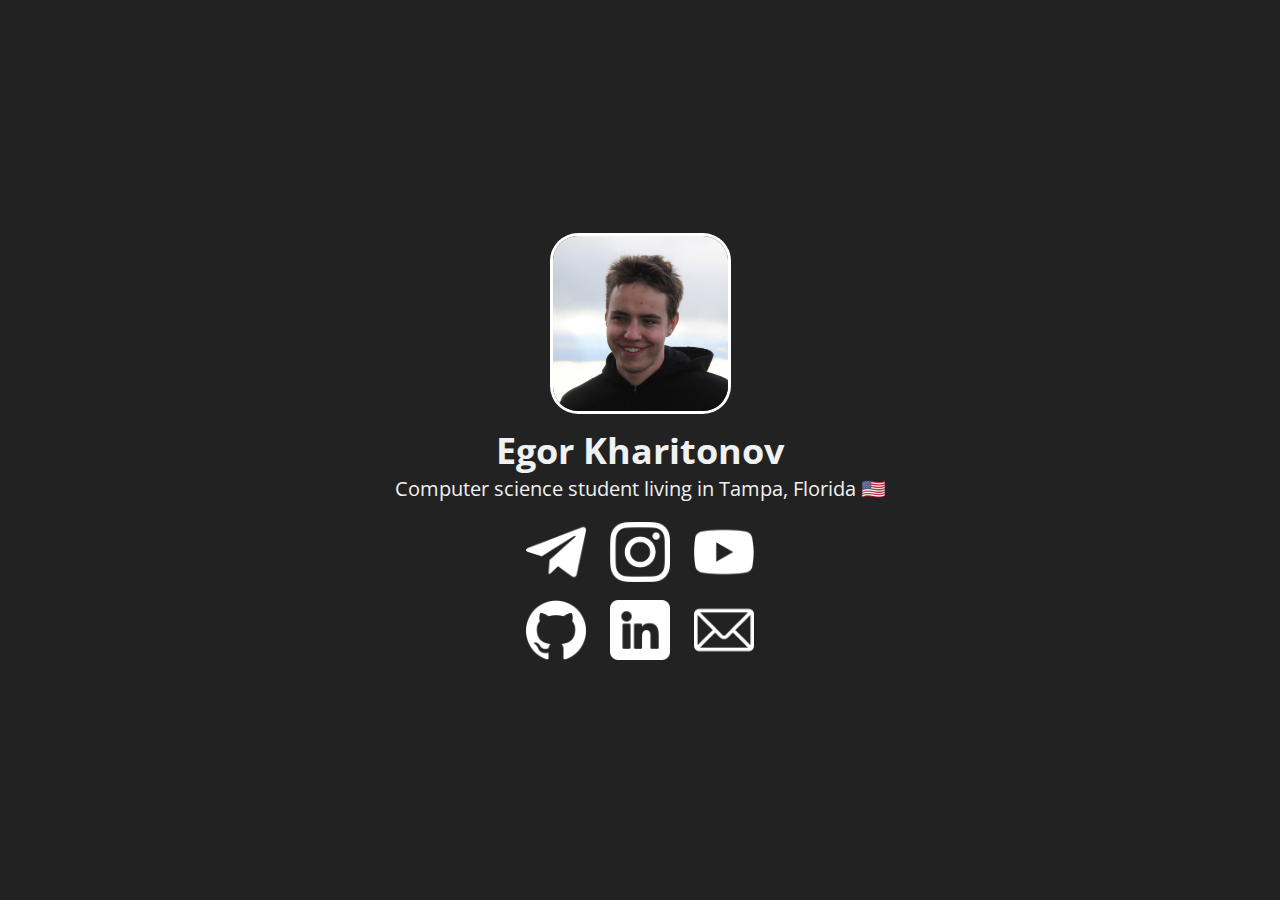
<file: index.html>
<!DOCTYPE html>
<html lang="en">
    <head>
        <meta charset="UTF-8">
        <meta http-equiv="X-UA-Compatible" content="IE=edge">
        <meta name="viewport" content="width=device-width, initial-scale=1.0">

        <noscript>Please turn on Javascript for this site to work. Пожалуйста включите Javascript для работы данного сайта.</noscript>

        <title id="titleName">Egor Kharitonov</title>
        <meta name="description" content="Egor Kharitonov is a programmer and HCC student.">
        <link rel="canonical" href="https://kharitonovegor.com/">
        <meta property="og:locale" content="en_US">
        <meta property="og:type" content="website">
        <meta property="og:title" content="Hi, I'm Egor Kharitonov.">
        <meta name="og:description" content="Egor Kharitonov is a programmer and HCC student">
        <meta property="og:url" content="https://kharitonovegor.com/">
        <meta property="og:site_name" content="Egor Kharitonov">

        <meta property="article:publisher" content="http://kharitonovegor.com/">
        <meta property="article:modified_time" content="2022-11-12T12:01:15+00:00">

        <meta name="keywords" content="Kharitonov, Egor, Kharitonov Egor, Egor Kharitonov, Харитонов, Харитонов Егор, Егор Харитонов">

        <meta name="twitter:title" content="Egor Kharitonov">
        <meta name="twitter:image" content="images/me2.jpg">
        <meta property="vk:image" content="images/me2.jpg">
        <meta property="og:image" content="images/me2.jpg"/>

        <link rel="stylesheet" href="styles.css">
        <link rel="icon" href="images/favicon3.ico">

        <!-- Google tag (gtag.js) -->
        <script async src="https://www.googletagmanager.com/gtag/js?id=G-J8KTQP4J05"></script>
        <script>
        window.dataLayer = window.dataLayer || [];
        function gtag(){dataLayer.push(arguments);}
        gtag('js', new Date());

        gtag('config', 'G-J8KTQP4J05');
        </script>
        
    </head>

    <body id="body">
        
        <div class="container" id="container">

            <header>
                
                <div>
                    <img src="images/me2.jpg" class="icon">
                </div>

                <div>
                    <h1>Egor Kharitonov</h1>
                    <p>Computer science student living in Tampa, Florida 🇺🇸</p>     
                </div>

            </header>

            <main>
                <div class="Socialsfirstrow">

                    <a href="https://t.me/kharitonov_egor" target="_blank">
                        <img src="images/tg.png" class="SocialIcons">
                    </a>

                    <a href="https://www.instagram.com/kharitonoffegor" target="_blank">
                        <img src="images/insta.png" class="SocialIcons">
                    </a>

                    <a href="https://www.youtube.com/@kharitonov_egor"target="_blank">
                        <img src="images/youtube.png" class="SocialIcons">
                    </a>
    
    
                </div>

                <div class="Socialssecondrow">

                    <a href="https://github.com/kharitonov-egor" target="_blank">
                        <img src="images/github.png"class="SocialIcons">
                    </a>

                    <a href="https://www.linkedin.com/in/kharitonov-egor" target="_blank">
                        <img src="images/linkedin.png" class="SocialIcons">
                    </a>
                    
                    <a href="mailto:ekharitonov@hawkmail.hccfl.edu" target="_blank">
                        <img src="images/email.png" class="SocialIcons">
                    </a>

                </div>

                <!--
                <div class="CurrentProjects">
                    <h2>Current Projects</h2> 

                    <div class="standup">
                        <p>To be written!</p>
                    </div>

                </div>

                -->
            



                
            </main>


        <!--
            <div> Icons made by <a href="https://www.flaticon.com/authors/pixel-perfect" title="Pixel perfect"> Pixel perfect </a> from <a href="https://www.flaticon.com/" title="Flaticon">www.flaticon.com'</a></div>
            <div> undefined <a href="https://www.flaticon.com/authors/pixel-perfect" title="Pixel perfect"> Pixel perfect </a> from <a href="https://www.flaticon.com/" title="Flaticon">www.flaticon.com'</a></div>
            <div> undefined <a href="https://www.flaticon.com/authors/riajulislam" title="riajulislam"> riajulislam </a> from <a href="https://www.flaticon.com/" title="Flaticon">www.flaticon.com'</a></div>
            <div> Icons made by <a href="https://www.freepik.com" title="Freepik"> Freepik </a> from <a href="https://www.flaticon.com/" title="Flaticon">www.flaticon.com'</a></div>
            <div> Icons made by <a href="https://www.freepik.com" title="Freepik"> Freepik </a> from <a href="https://www.flaticon.com/" title="Flaticon">www.flaticon.com'</a></div>
        -->

    </body>
</html>
</file>
<file: styles.css>
/* FONT */
@import url('https://fonts.googleapis.com/css2?family=Open+Sans:wght@400;500;700;800&display=swap');

/* BASIC */

html {
    scroll-behavior: smooth;
}

body {
    font-family: 'Open Sans', sans-serif;
    margin: 0;
    width: 100vw;
    height: 100vh;
    background-color: #222;
    color: #f1f1f1;
    transition: all 250ms;
}

.container {
    width: 575px;
    height: 100vh;
    margin: 0 auto;
    display: grid;
    align-content: center;
    align-items: center;
}

p, h1, h2, h3 {
    margin: 0;
}

h1 {
    font-size: 2.25em!important;
}

p {
    font-size: 1.25em!important;
}

header {
    text-align: center;
}

h3 {
    margin-bottom: 15px;

}

@media only screen and (max-width: 1100px) {
    .container {
        width: 90vw;
    }

    .header {
        margin-bottom: 100px;
    }
}

.icon {
    width: 175px;
    height: 175px;
    border-radius: 25px;
    margin: 1px 0 0 1px;
    box-shadow: 0 0 0 3px #fff;
    margin-bottom: 10px;
}

a {
    color: #222;
}

main {
    text-align: center;
}

.SocialIcons {
    margin-right: 10px;
    margin-left: 10px;
    height: 60px;
    width: 60px;
    
}

#EmailCopyConfirmation {
    margin-top: 3vh;
    display: none;
    text-align: center;
}

.HidenButton {
  background-color: #222;
  border: none;
  color: #222;
  padding: 0;
  margin: 0;
  text-align: center;
  text-decoration: none;
  display: inline-block;
  font-size: 16px;
  cursor: pointer;

}

.Socialsfirstrow {
    margin-top: 20px;
    margin-bottom: 12.5px;
}

.CurrentProjects {
    margin-top: 40px;
    text-align: left;
}

.CurrentProjects h2 {
    margin-bottom: 5px!important;
}

.standup {
    padding: 15px;
    background-color: #333333;
    border-radius: 10px;
}

.centered {
    width: 50%;
}

/* SCROLLING BAR */

::-webkit-scrollbar {
    width: 10px;
}
  
 ::-webkit-scrollbar-track {
    background: #f1f1f1;
}
  
::-webkit-scrollbar-thumb {
    background: #888;
}
  
::-webkit-scrollbar-thumb:hover {
    background: #555;
}
</file>
